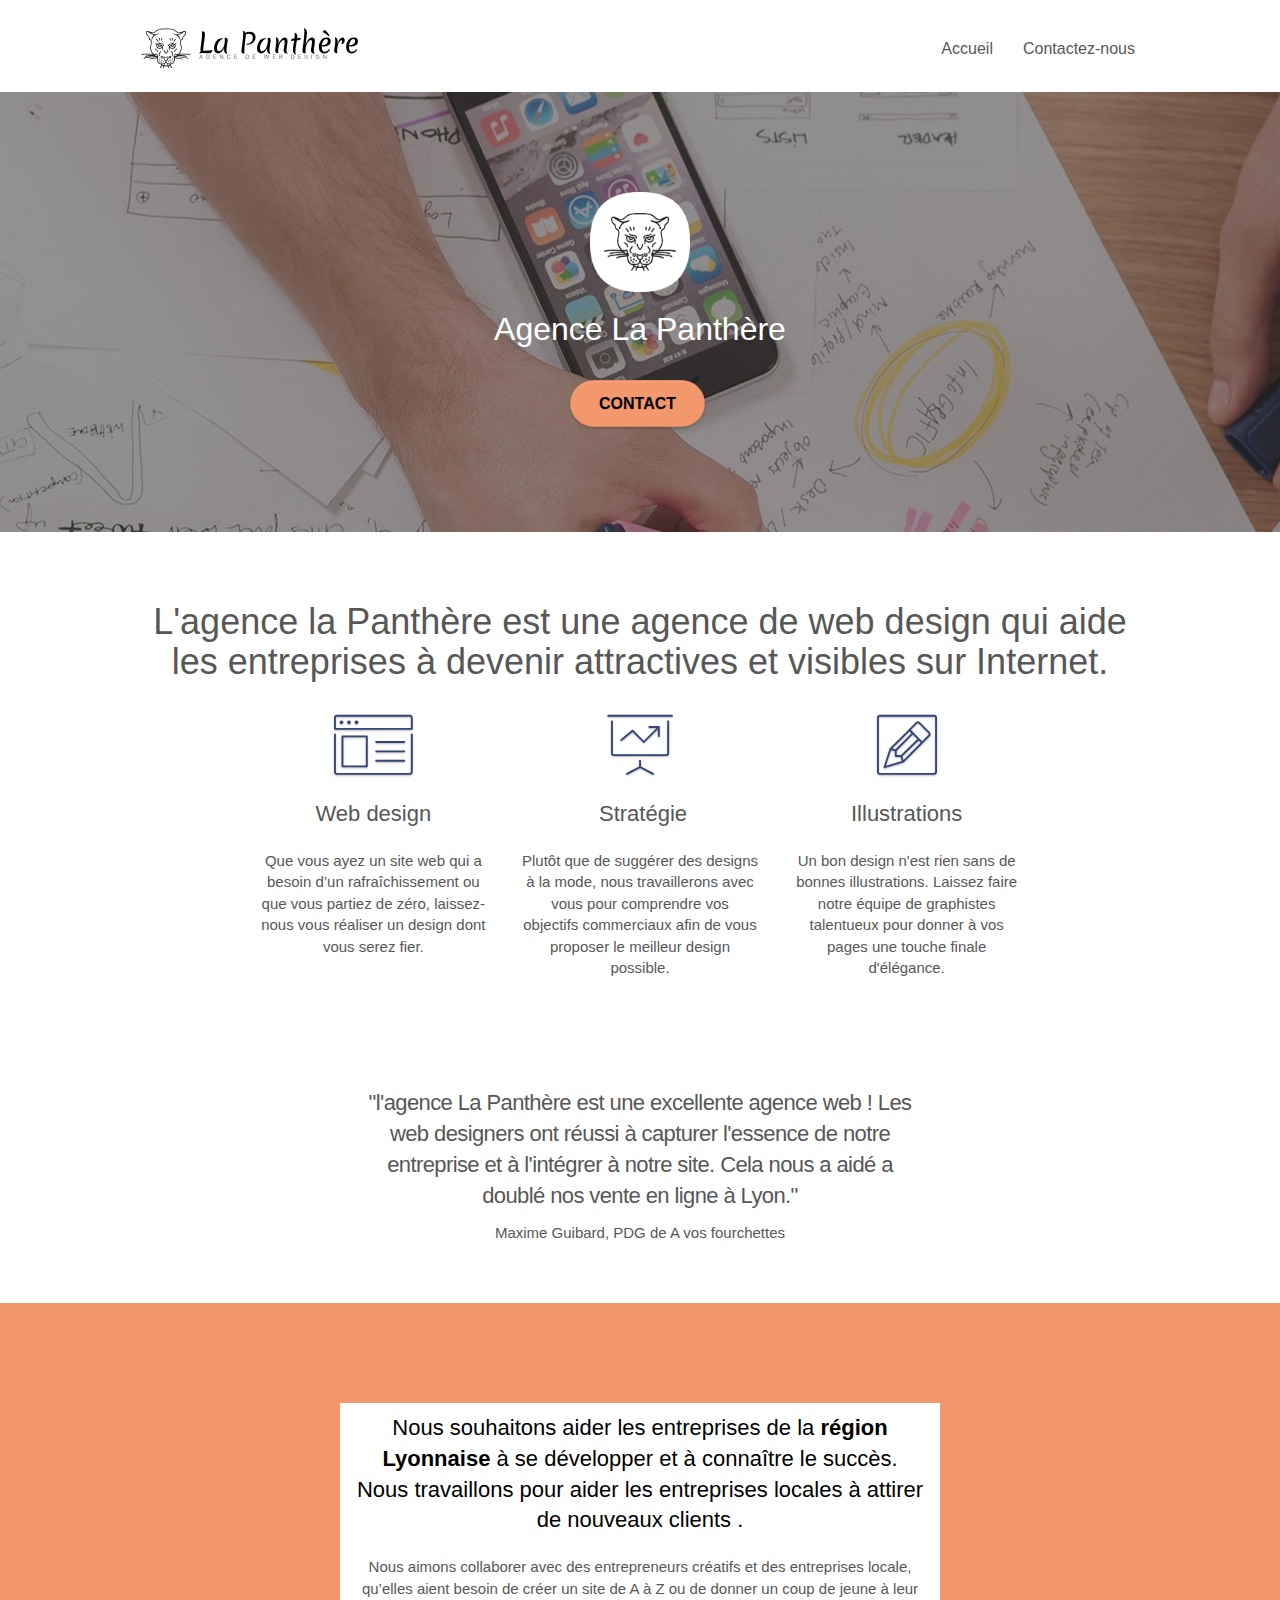
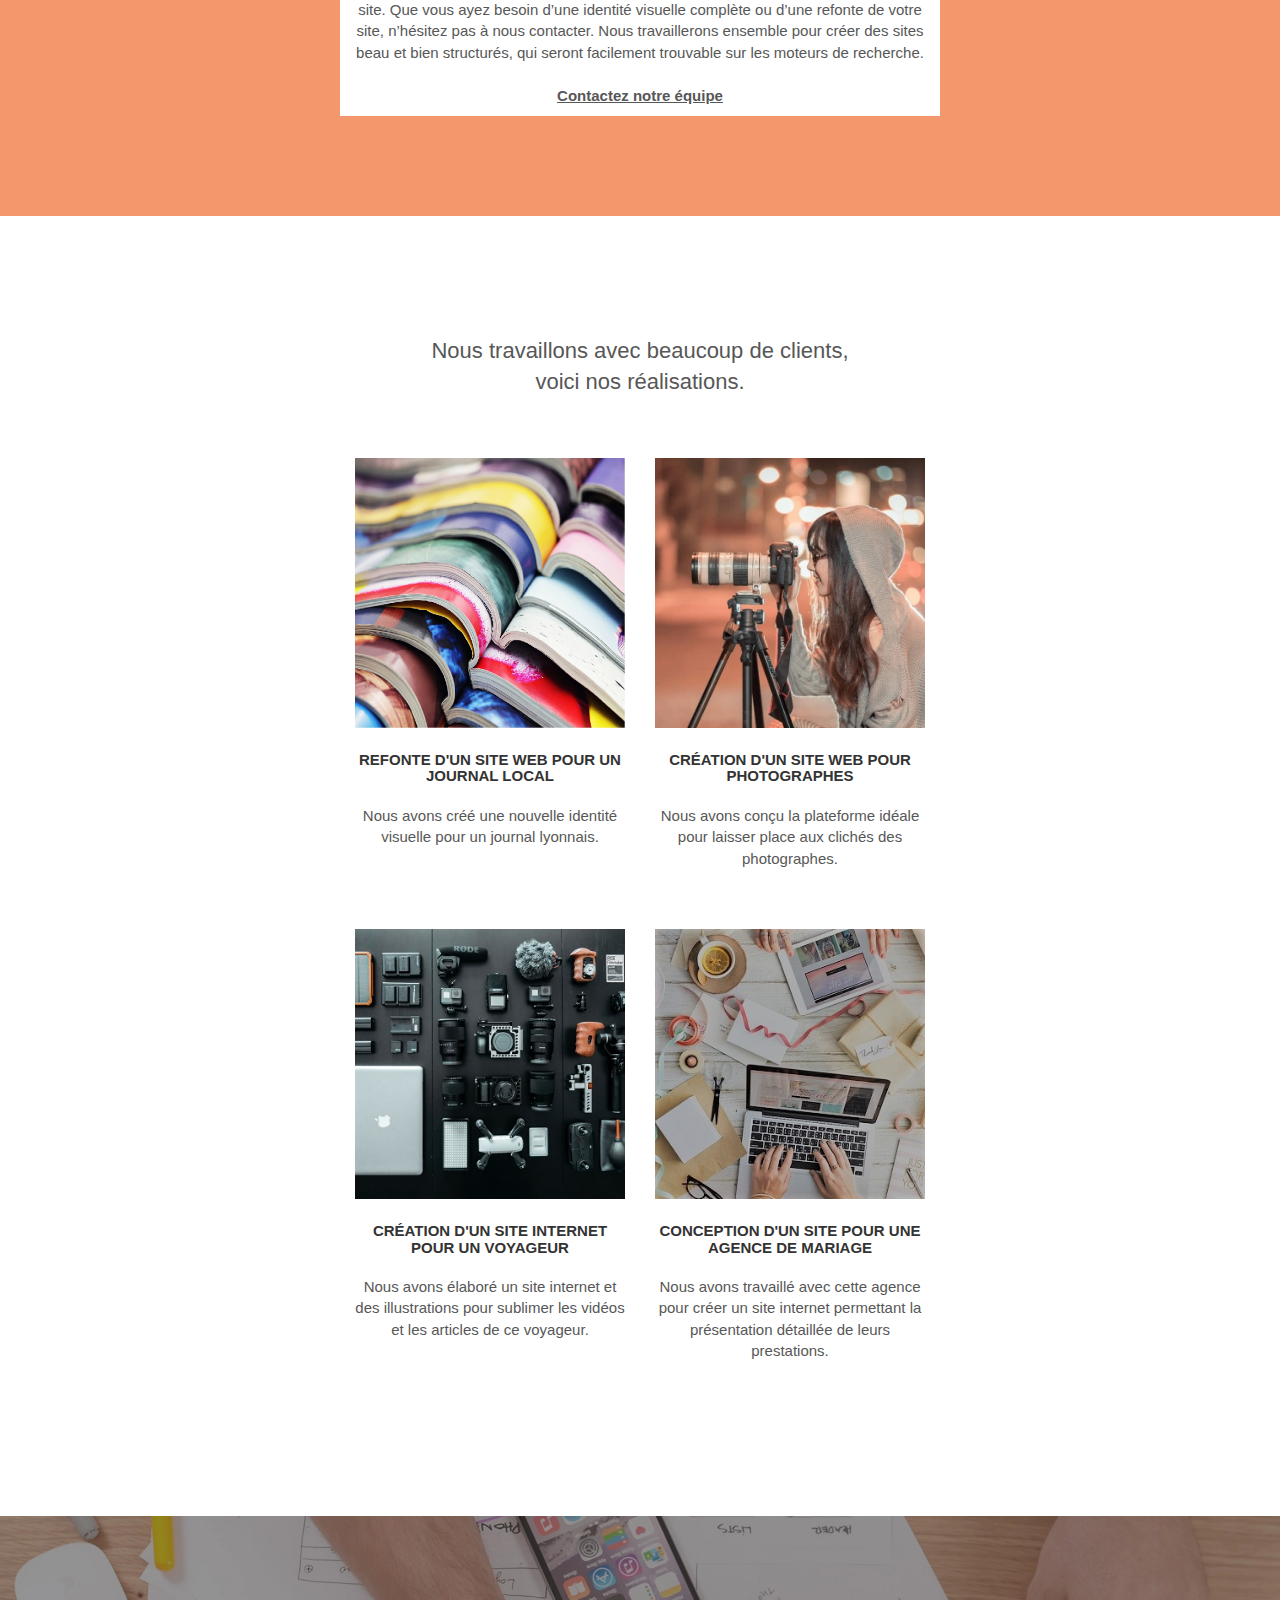
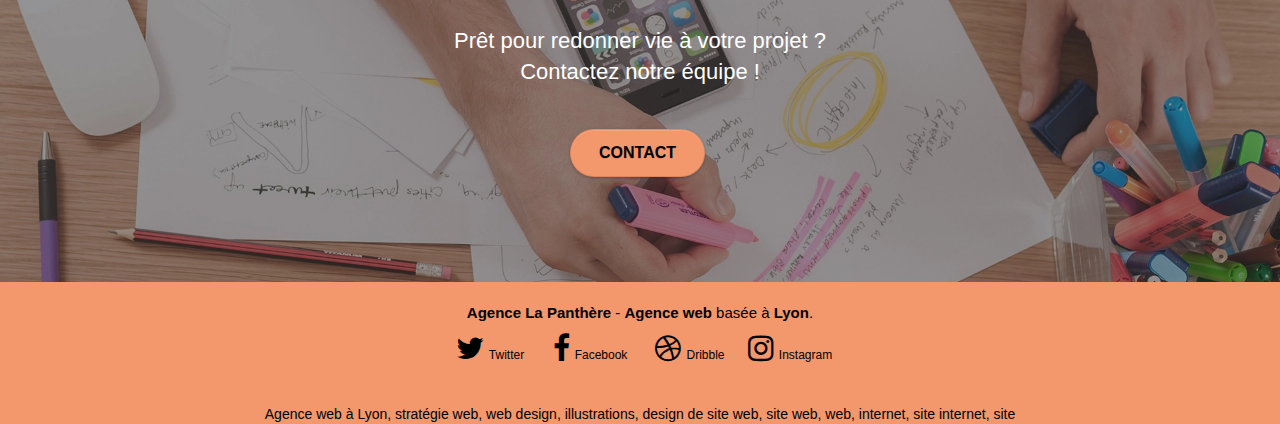
<file: index.html>
<!doctype html>
<html lang="fr">
<head>
    <meta charset="utf-8">
    <meta name="keywords" content="seo, google, site web, site internet, agence design paris, agence design, agence design,agence design,agence design,agence design,agence design,agence design,agence design,agence design">
    
    <meta name="viewport" content="width=device-width, initial-scale=1.0, viewport-fit=cover">
    <link rel="shortcut icon" type="image/png" href="favicon.jpg">
    
	<link rel="stylesheet" type="text/css" href="./css/bootstrap.css">
	<link rel="stylesheet" type="text/css" href="style.css">
	<link rel="stylesheet" type="text/css" href="./css/font-awesome.css">
	<link rel="stylesheet" type="text/css" href="./css/et-line.css">
	
    

    <title>La Panthère</title>
	<meta name="description" content="L'agence Webdesign La panthère est basée à Lyon, nous mettons un accent a fournir le site le plus adéquat en fonction des besoins nos clients tout en assurant un référencement et une expérience utilisateur optimale !">
    
<!-- Analytics -->
 
<!-- Analytics END -->
    
</head>
<body>
<!-- Principal conteneur -->
<div class="page-container">
    
<!-- bloc-0 -->
<div class="bloc bgc-white l-bloc " id="bloc-0">
	<div class="container bloc-sm">

		<nav class="navbar row">
			<div class="navbar-header">
				<a class="navbar-brand" href="index.html"><img src="img/agence-la-panthere-monochrome.svg" alt="paris web design logo agence web meilleure agence" height="40" /></a>
				<button id="nav-toggle" type="button" class="ui-navbar-toggle navbar-toggle" data-toggle="collapse" data-target=".navbar-1">
					<span class="sr-only">Toggle navigation</span><span class="icon-bar"></span><span class="icon-bar"></span><span class="icon-bar"></span>
				</button>
			</div>
			<div class="collapse navbar-collapse navbar-1 special-dropdown-nav">
				<ul class="site-navigation nav navbar-nav">
					<li>
						<a href="index.html">Accueil</a>
					</li>
					<li>
					</li>
					<li>
						<a href="contact.html">Contactez-nous</a>
					</li>
				</ul>
			</div>
		</nav>
	</div>
</div>
<!-- bloc-0 END -->

<!-- bloc-1-presentation -->
<div class="bloc bgc-dark-slate-blue bg-banniere d-bloc bg-t-edge bloc-bg-texture  b-parallax" id="bloc-1-hero">
	<div class="container bloc-lg">
		<div class="row tight-width-whitespace">
			<div class="col-sm-12">
				<img src="img/logo.png" class="center-block image-resize-mode" width="100" alt="Agence La Panthère, agence web paris, création logo paris" />
				<h1 class="text-center hero-bloc-text white ">
					Agence La Panthère
				</h1>
				<div class="text-center">
					<a href="contact.html" class="btn btn-lg btn-clean btn-rd cta-hero btn-atomic-tangerine" id="cta-hero" style="color:black!important;">Contact</a>
				</div>
			</div>
		</div>
	</div>
</div>
<!-- bloc-1-presentation END -->

<!-- bloc-2-services -->
<div class="bloc bgc-white l-bloc" id="bloc-2-services">
	<div class="container bloc-md">
		<div class="row">
			<div class="col-sm-12 text-center">
				<h1 style="color: #575757!important;">L'agence la Panthère est une agence de web design qui aide les entreprises à devenir attractives et visibles sur Internet. </h1>
			</div>
		</div>
		<div class="row voffset-lg med-width-whitespace">
			<div class="col-sm-4">
				<div class="text-center">
					<span class="et-icon-browser sm-shadow icon-dark-slate-blue icons icon-lg"></span>
				</div>
				<h2 class="mg-md text-center">
					Web design
				</h2>
				<p class="text-center " style="font-size:15px;">
					Que vous ayez un site web qui a besoin d&rsquo;un rafraîchissement ou que vous partiez de zéro, laissez-nous vous réaliser un design dont vous serez fier.
				</p>
			</div>
			<div class="col-sm-4">
				<div class="text-center">
					<span class="et-icon-presentation sm-shadow icon-dark-slate-blue icons icon-lg"></span>
				</div>
				<h2 class="mg-md text-center">
					&nbsp;Stratégie
				</h2>
				<p class="text-center " style="font-size:15px;">
					Plutôt que de suggérer des designs à la mode, nous travaillerons avec vous pour comprendre vos objectifs commerciaux afin de vous proposer le meilleur design possible.<br>
				</p>
			</div>
			<div class="col-sm-4">
				<div class="text-center">
					<span class="et-icon-edit sm-shadow icon-dark-slate-blue icons icon-lg"></span>
				</div>
				<h2 class="mg-md text-center">
					Illustrations
				</h2>
				<p class="text-center " style="font-size:15px;">
					Un bon design n'est rien sans de bonnes illustrations. Laissez faire notre équipe de graphistes talentueux pour donner à vos pages une touche finale d'élégance.
				</p>
			</div>
		</div>
		<div class="row voffset-lg voffset">
			<div class="col-xs-12 col-md-8 col-md-offset-2 text-center">
				<h2 style="letter-spacing: -0.6px;">"l'agence La Panthère est une excellente agence web ! Les<br/> web designers ont réussi à capturer l'essence de notre<br/> entreprise et à l'intégrer à notre site. Cela nous a aidé a<br/> doublé nos vente en ligne à Lyon."<br/></h2>
				<p style="font-size:15px;">Maxime Guibard, PDG de A vos fourchettes</p>

			</div>
		</div>
	</div>
</div>
<!-- bloc-2-services END -->

<!-- bloc-3-what-i-do -->
<div class="bloc tc-white bgc-atomic-tangerine bg-presentation d-bloc bloc-bg-texture  b-parallax" id="bloc-3-what-i-do">
	<div class="container bloc-lg">
		<div class="row tight-width-whitespace " style="background-color: white;">
			<div class="col-sm-12">
				<h2 class="mg-md text-center tc-white" style="color:black!important;">
					Nous souhaitons aider les entreprises de la <strong style="color:black!important;">région Lyonnaise</strong> à se développer et à connaître le succès. Nous travaillons pour aider les entreprises locales à attirer de nouveaux clients .<br>
				</h2>
				<p class="text-center black" style="font-size:15px;">
					Nous aimons collaborer avec des entrepreneurs créatifs et des entreprises locale, qu’elles aient besoin de créer un site de A à Z ou de donner un coup de jeune à leur site. Que vous ayez besoin d’une identité visuelle complète ou d’une refonte de votre site, n’hésitez pas à nous contacter. Nous travaillerons ensemble pour créer des sites beau et bien structurés, qui seront facilement trouvable sur les moteurs de recherche. <br><br><a class="ltc-black bold-link" href="contact.html">Contactez notre équipe</a><br>
				</p>
			</div>
		</div>
	</div>
</div>
<!-- bloc-3-what-i-do END -->

<!-- bloc-4-portfolio -->
<div class="bloc bgc-white bg-lines-h2-bg bg-repeat l-bloc" id="bloc-4-portfolio">
	<div class="container bloc-lg">
		<div class="row">
			<div class="col-sm-12 text-center">
				<h2>Nous travaillons avec beaucoup de clients,<br/> voici nos réalisations.</h2>
			</div>
		</div>
		<div class="row tight-width-whitespace portfolio-row">
			<div class="col-sm-6">
				<img src="img/1.webp" alt="magazines empilés" class="img-responsive portfolio-thumb" />
				<h3 class="mg-md text-center">
					Refonte d'un site web pour un journal local
				</h3>
				<p class="text-center">
					Nous avons créé une nouvelle identité visuelle pour un journal lyonnais.
				</p>
			</div>
			<div class="col-sm-6">
				<img src="img/2.webp" class="img-responsive portfolio-thumb" alt="personne entrain de prendre une photo de nuit dans une ville" />
				<h3 class="mg-md text-center">
					Création d'un site web pour photographes
				</h3>
				<p class="text-center">
					Nous avons conçu la plateforme idéale pour laisser place aux clichés des photographes.
				</p>
			</div>
		</div>
		<div class="row tight-width-whitespace portfolio-row">
			<div class="col-sm-6">
				<img src="img/3.webp" class="img-responsive portfolio-thumb" style="width:100%;" alt="Matériels de photographie posé sur une table"/>
				<h3 class="mg-md text-center">
					Création d'un site internet pour un voyageur
				</h3>
				<p class="text-center">
					Nous avons élaboré un site internet et des illustrations pour sublimer les vidéos et les articles de ce voyageur.
				</p>
			</div>
			<div class="col-sm-6">
				<img src="img/4.webp" class="img-responsive portfolio-thumb" style="width:100%;" alt="table avec ordinateur un café un tablette et des main vu du dessus" />
				<h3 class="mg-md text-center">
					Conception d'un site pour une agence de mariage
				</h3>
				<p class="text-center">
					Nous avons travaillé avec cette agence pour créer un site internet permettant la présentation détaillée de leurs prestations.
				</p>
			</div>
		</div>
	</div>
</div>
<!-- bloc-4-portfolio END -->

<!-- bloc-5-cta -->
<div class="bloc bgc-dark-slate-blue bg-banniere d-bloc bloc-bg-texture " id="bloc-5-cta">
	<div class="container bloc-lg">
		<div class="row">
			<h2 class="mg-md text-center white">
				Prêt pour redonner vie à votre projet ?<br>Contactez notre équipe !
			</h2>
			<div class="col-sm-12 text-center">
				<a href="contact.html" class="btn btn-atomic-tangerine btn-clean btn-rd btn-lg cta-hero" style="color:black!important;">Contact</a>
			</div>
		</div>
	</div>
</div>
<!-- bloc-5-cta END -->

<!-- Footer - bloc-8 -->
<div class="bloc bgc-atomic-tangerine d-bloc" id="bloc-8">
	<div class="container bloc-sm">
		<div class="row">
			<div class="col-sm-12">
				<p class="text-center" style="color:black!important;">
					<strong>Agence La Panthère</strong> - <strong>Agence web</strong> basée à <strong>Lyon</strong>.<br>
				</p>
				<div class="row row-no-gutters social" style="margin-bottom:20px!important;">
					<div class="col-sm-3">
						<div class="text-center">
							<a class="social" style="color:black!important;font-size:12px;" href="index.html"><span style="color:black!important;margin-right: 5px;" class="fa fa-twitter icon-md"></span>Twitter</a>
						</div>
					</div>
					<div class="col-sm-3">
						<div class="text-center">
							<a class="social" style="color:black!important;font-size:12px;" href="index.html"><span style="color:black!important;margin-right: 5px;" class="fa fa-facebook icon-md"></span>Facebook</a>
						</div>
					</div>
					<div class="col-sm-3">
						<div class="text-center">
							<a class="social" style="color:black!important;font-size:12px;" href="index.html"><span style="color:black!important;margin-right: 5px;" class="fa fa-dribbble icon-md"></span>Dribble</a>
						</div>
					</div>
					<div class="col-sm-3">
						<div class="text-center">
							<a class="social" style="color:black!important;font-size:12px;" href="index.html"><span style="color:black!important;margin-right: 5px;" class="fa fa-instagram icon-md"></span>Instagram</a>
						</div>
					</div>
				
				</div>
				
			</div>
		</div>
	</div>	<div class="keywords row" style="text-align:center;color:black!important;" >Agence web à Lyon, stratégie web, web design, illustrations, design de site web, site web, web, internet, site internet, site</div>
</div>
<!-- Footer - bloc-8 END -->

</div>
<!-- Principal conteneur END -->
    

</body>
</html>
</file>
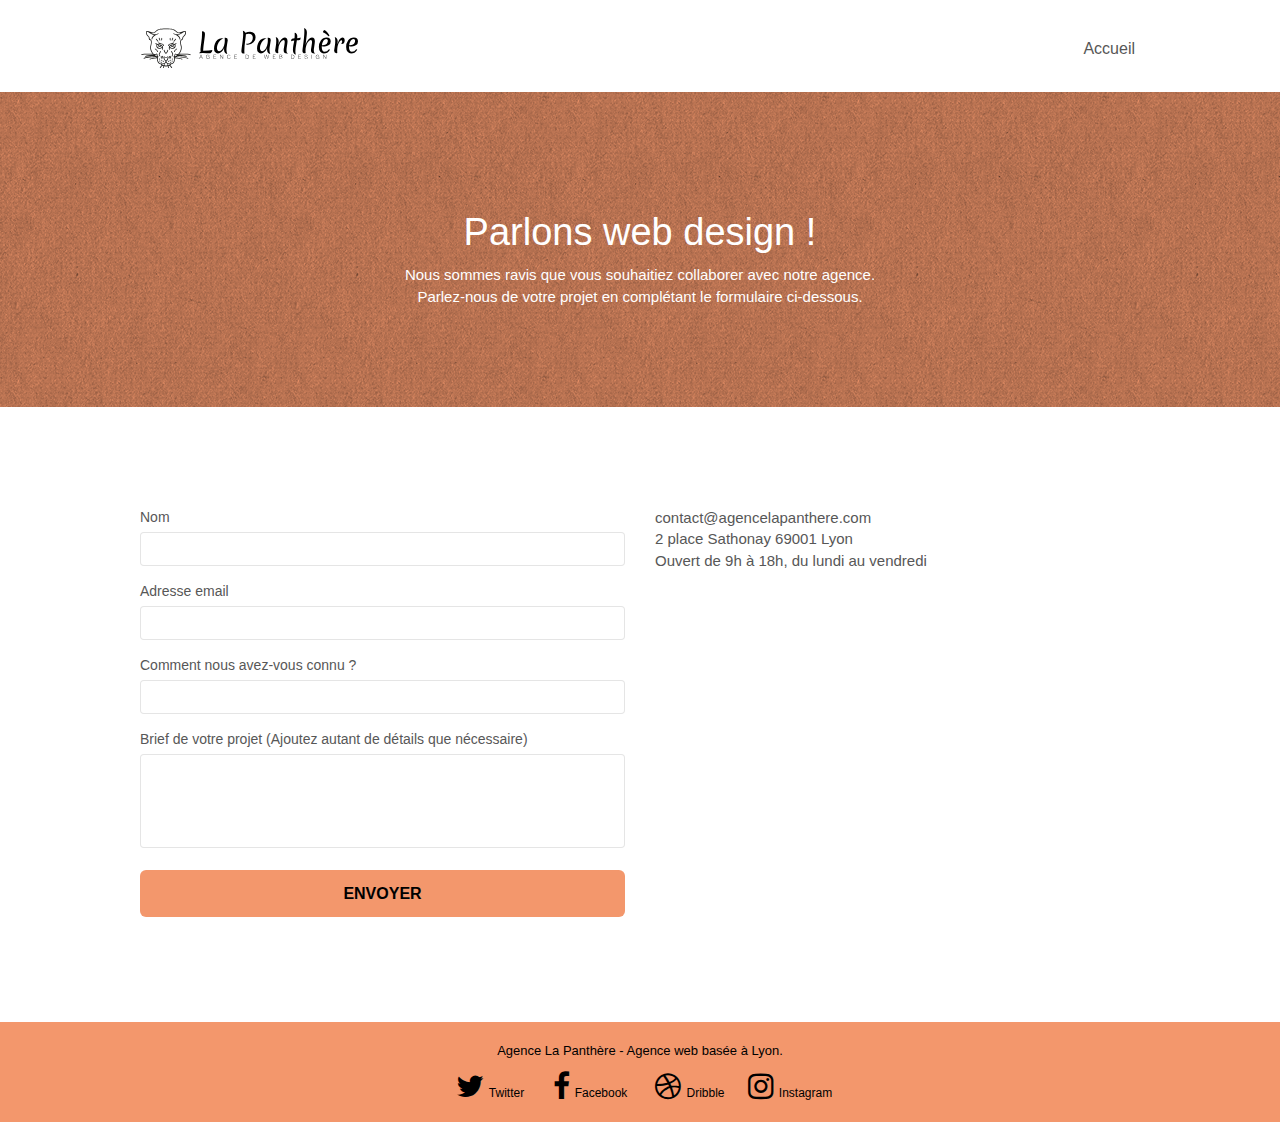
<file: contact.html>
<!doctype html>
<html lang="fr">
<head>
    <meta charset="utf-8">
	<meta name="keywords" content="contact entreprise Webdesign">
    <meta name="description" content="Contacter-nous afin d'avoir plus d'informations sur l'entreprise webdesign La panthère basé a Lyon !">
    <meta name="viewport" content="width=device-width, initial-scale=1.0, viewport-fit=cover">
    <link rel="shortcut icon" type="image/png" href="favicon.jpg">
    
	<link rel="stylesheet" type="text/css" href="./css/bootstrap.css">
	<link rel="stylesheet" type="text/css" href="style.css">
	<link rel="stylesheet" type="text/css" href="./css/font-awesome.css">
	<link rel="stylesheet" type="text/css" href="./css/et-line.css">
	
    
	<script src="./js/bootstrap.js"></script>
	<script src="./js/blocs.js"></script>
	<script src="./js/jqBootstrapValidation.js"></script>
	<script src="./js/formHandler.js"></script>
    <title>Contact</title>

    
<!-- Analytics -->
 
<!-- Analytics END -->
    
</head>
<body>
<!-- Principal conteneur -->
<div class="page-container">
    
<!-- bloc-0 -->
<div class="bloc bgc-white l-bloc " id="bloc-0">
	<div class="container bloc-sm">
		<nav class="navbar row">
			<div class="navbar-header">
				<a class="navbar-brand" href="index.html"><img src="img/agence-la-panthere-monochrome.svg" alt="atlanta web design logo" height="40" /></a>
				<button id="nav-toggle" type="button" class="ui-navbar-toggle navbar-toggle" data-toggle="collapse" data-target=".navbar-1">
					<span class="sr-only">Toggle navigation</span><span class="icon-bar"></span><span class="icon-bar"></span><span class="icon-bar"></span>
				</button>
			</div>
			<div class="collapse navbar-collapse navbar-1 special-dropdown-nav">
				<ul class="site-navigation nav navbar-nav">
					<li>
						<a href="index.html">Accueil</a>
					</li>
					<li>
					</li>
					
				</ul>
			</div>
		</nav>
	</div>
</div>
<!-- bloc-0 END -->

<!-- bloc-6 -->
<div class="bloc bg-dots-bg bg-repeat bgc-atomic-tangerine d-bloc bloc-bg-texture texture-paper" id="bloc-6">
	<div class="container bloc-lg">
		<div class="row">
			<div class="col-sm-12">
				<h1 class="text-center hero-bloc-text white">
					Parlons web design !
				</h1>
				<p class="text-center mg-lg tight-width-whitespace white" style="font-size:15px;">
					Nous sommes ravis que vous souhaitiez collaborer avec notre agence.<br>
					Parlez-nous de votre projet en complétant le formulaire ci-dessous.
				</p>
			</div>
		</div>
	</div>
</div>
<!-- bloc-6 END -->

<!-- bloc-7 -->
<div class="bloc bgc-white l-bloc" id="bloc-7">
	<div class="container bloc-lg">
		<div class="row">
			<div class="col-sm-6">
				<form id="form_1" novalidate>
					<div class="form-group">
						<label for="name">
							Nom
						</label>
						<input name="name" id="name" class="form-control" required />
					</div>
					<div class="form-group">
						<label for="email">
							Adresse email
						</label>
						<input name="email" id="email" class="form-control" type="email" required />
					</div>
					<div class="form-group">
						<label for="input_504">
							Comment nous avez-vous connu ?
						</label>
						<input class="form-control" name="input_504" type="text" required id="input_504" />
					</div>
					<div class="form-group">
						<label for="message">
							Brief de votre projet (Ajoutez autant de détails que nécessaire)<br>
						</label><textarea name="message" id="message" style="resize:none;" class="form-control" rows="4" cols="50" required></textarea>
					</div> 
					<button class="bloc-button btn btn-lg btn-block cta-hero btn-atomic-tangerine" style="color:black!important;" type="submit">
						Envoyer
					</button>
				</form>
			</div>
			<div class="col-sm-6">
				<p style="font-size:15px;">
					contact@agencelapanthere.com<br>2 place Sathonay 69001 Lyon<br>Ouvert de 9h à 18h, du lundi au vendredi<br>
				</p>
			</div>
		</div>
	</div>
</div>
<!-- bloc-7 END -->

<!-- ScrollToTop Button -->
<a class="bloc-button btn btn-d scrollToTop" onclick="scrollToTarget('1')"><span class="fa fa-chevron-up"></span></a>
<!-- ScrollToTop Button END-->


<!-- Footer - bloc-8 -->
<div class="bloc bgc-atomic-tangerine d-bloc" id="bloc-8">
	<div class="container bloc-sm">
		<div class="row">
			<div class="col-sm-12">
				<p style="font-size:13px;color:black!important;" class="text-center ">
					Agence La Panthère - Agence web basée à Lyon.<br>
				</p>
				<div class="row row-no-gutters social">
					<div class="col-sm-3">
						<div class="text-center">
							<a class="social" style="color:black!important;font-size:12px;" href="index.html"><span style="color:black!important;margin-right: 5px;" class="fa fa-twitter icon-md"></span>Twitter</a>
						</div>
					</div>
					<div class="col-sm-3">
						<div class="text-center">
							<a class="social" style="color:black!important;font-size:12px;" href="index.html"><span style="color:black!important;margin-right: 5px;" class="fa fa-facebook icon-md"></span>Facebook</a>
						</div>
					</div>
					<div class="col-sm-3">
						<div class="text-center">
							<a class="social" style="color:black!important;font-size:12px;" href="index.html"><span style="color:black!important;margin-right: 5px;" class="fa fa-dribbble icon-md"></span>Dribble</a>
						</div>
					</div>
					<div class="col-sm-3">
						<div class="text-center">
							<a class="social" style="color:black!important;font-size:12px;" href="index.html"><span style="color:black!important;margin-right: 5px;" class="fa fa-instagram icon-md"></span>Instagram</a>
						</div>
					</div>
				</div>
			</div>
		</div>
	</div>
</div>
<!-- Footer - bloc-8 END -->

</div>
<!-- Principal conteneur END -->
    

</body>
</html>
</file>
<file: style.css>
body {
    margin: 0;
    padding: 0;
    background: #FFF;
    overflow-x: hidden;
    -webkit-font-smoothing: antialiased;
    -moz-osx-font-smoothing: grayscale;
}

a,
button {
    transition: all .3s ease-in-out;
    outline: none!important;
}

a:hover {
    text-decoration: none;
    cursor: pointer;
}

#page-loading-blocs-notifaction {
    position: fixed;
    top: 0;
    bottom: 0;
    width: 100%;
    z-index: 100000;
    background: #FFFFFF url("img/pageload-spinner.gif") no-repeat center center;
}

.bloc {
    width: 100%;
    clear: both;
    background: 50% 50% no-repeat;
    padding: 0 50px;
    -webkit-background-size: cover;
    -moz-background-size: cover;
    -o-background-size: cover;
    background-size: cover;
    position: relative;
}

.bloc .container {
    padding-left: 0;
    padding-right: 0;
}

.bloc-lg {
    padding: 100px 50px;
}

.bloc-md {
    padding: 50px;
}

.bloc-sm {
    padding: 20px 50px;
}

.bg-center,
.bg-l-edge,
.bg-r-edge,
.bg-t-edge,
.bg-b-edge,
.bg-tl-edge,
.bg-bl-edge,
.bg-tr-edge,
.bg-br-edge,
.bg-repeat {
    -webkit-background-size: auto!important;
    -moz-background-size: auto!important;
    -o-background-size: auto!important;
    background-size: auto!important;
}

.bg-repeat {
    background: repeat;
}

.bg-t-edge {
    background: top no-repeat;
}

.bloc-bg-texture::before {
    content: "";
    background-size: 2px 2px;
    position: absolute;
    top: 0;
    bottom: 0;
    left: 0;
    right: 0;
}

.texture-paper::before {
    background: url("img/texture-paper.png");
    background-size: 280px 280px;
}

.b-parallax {
    background-attachment: fixed;
}

.d-bloc {
    color: rgba(255, 255, 255, .7);
}

.d-bloc button:hover {
    color: rgba(255, 255, 255, .9);
}

.d-bloc .icon-round,
.d-bloc .icon-square,
.d-bloc .icon-rounded,
.d-bloc .icon-semi-rounded-a,
.d-bloc .icon-semi-rounded-b {
    border-color: rgba(255, 255, 255, .9);
}

.d-bloc .divider-h span {
    border-color: rgba(255, 255, 255, .2);
}

.d-bloc .a-btn,
.d-bloc .navbar a,
.d-bloc .navbar-brand,
.d-bloc a .icon-sm,
.d-bloc a .icon-md,
.d-bloc a .icon-lg,
.d-bloc a .icon-xl,
.d-bloc h1 a,
.d-bloc h2 a,
.d-bloc h3 a,
.d-bloc h4 a,
.d-bloc h5 a,
.d-bloc h6 a,
.d-bloc p a {
    color: rgba(255, 255, 255, .6);
}

.d-bloc .a-btn:hover,
.d-bloc .navbar a:hover,
.d-bloc .navbar-brand:hover,
.d-bloc a:hover .icon-sm,
.d-bloc a:hover .icon-md,
.d-bloc a:hover .icon-lg,
.d-bloc a:hover .icon-xl,
.d-bloc h1 a:hover,
.d-bloc h2 a:hover,
.d-bloc h3 a:hover,
.d-bloc h4 a:hover,
.d-bloc h5 a:hover,
.d-bloc h6 a:hover,
.d-bloc p a:hover {
    color: rgba(255, 255, 255, 1);
}

.d-bloc .navbar-toggle .icon-bar {
    background: rgba(255, 255, 255, 1);
}

.d-bloc .btn-wire,
.d-bloc .btn-wire:hover {
    color: rgba(255, 255, 255, 1);
    border-color: rgba(255, 255, 255, 1);
}

.d-bloc .panel {
    color: rgba(0, 0, 0, .5);
}

.d-bloc .panel button:hover {
    color: rgba(0, 0, 0, .7);
}

.d-bloc .panel icon {
    border-color: rgba(0, 0, 0, .7);
}

.d-bloc .panel .divider-h span {
    border-color: rgba(0, 0, 0, .1);
}

.d-bloc .panel .a-btn {
    color: rgba(0, 0, 0, .6);
}

.d-bloc .panel .a-btn:hover {
    color: rgba(0, 0, 0, 1);
}

.d-bloc .panel .btn-wire,
.d-bloc .panel .btn-wire:hover {
    color: rgba(0, 0, 0, .7);
    border-color: rgba(0, 0, 0, .3);
}

.d-bloc .panel,
.l-bloc {
    color: rgba(0, 0, 0, .5);
}

.d-bloc .panel button:hover,
.l-bloc button:hover {
    color: rgba(0, 0, 0, .7);
}

.l-bloc .icon-round,
.l-bloc .icon-square,
.l-bloc .icon-rounded,
.l-bloc .icon-semi-rounded-a,
.l-bloc .icon-semi-rounded-b {
    border-color: rgba(0, 0, 0, .7);
}

.d-bloc .panel .divider-h span,
.l-bloc .divider-h span {
    border-color: rgba(0, 0, 0, .1);
}

.d-bloc .panel .a-btn,
.l-bloc .a-btn,
.l-bloc .navbar a,
.l-bloc .navbar-brand,
.l-bloc a .icon-sm,
.l-bloc a .icon-md,
.l-bloc a .icon-lg,
.l-bloc a .icon-xl,
.l-bloc h1 a,
.l-bloc h2 a,
.l-bloc h3 a,
.l-bloc h4 a,
.l-bloc h5 a,
.l-bloc h6 a,
.l-bloc p a {
    color: rgba(0, 0, 0, .6);
}

.d-bloc .panel .a-btn:hover,
.l-bloc .a-btn:hover,
.l-bloc .navbar a:hover,
.l-bloc .navbar-brand:hover,
.l-bloc a:hover .icon-sm,
.l-bloc a:hover .icon-md,
.l-bloc a:hover .icon-lg,
.l-bloc a:hover .icon-xl,
.l-bloc h1 a:hover,
.l-bloc h2 a:hover,
.l-bloc h3 a:hover,
.l-bloc h4 a:hover,
.l-bloc h5 a:hover,
.l-bloc h6 a:hover,
.l-bloc p a:hover {
    color: rgba(0, 0, 0, 1);
}

.l-bloc .navbar-toggle .icon-bar {
    color: rgba(0, 0, 0, .6);
}

.d-bloc .panel .btn-wire,
.d-bloc .panel .btn-wire:hover,
.l-bloc .btn-wire,
.l-bloc .btn-wire:hover {
    color: rgba(0, 0, 0, .7);
    border-color: rgba(0, 0, 0, .3);
}

.voffset {
    margin-top: 30px;
}

.voffset-lg {
    margin-top: 80px;
}

.row-no-gutters {
    margin-right: 0;
    margin-left: 0;
}

.row.row-no-gutters > [class^="col-"],
.row.row-no-gutters > [class*=" col-"] {
    padding-right: 0;
    padding-left: 0;
}

#bloc-1-hero h1 {
    font-size: 32px;
}

.navbar {
    margin-bottom: 0;
    z-index: 1;
}

.navbar-brand {
    height: auto;
    padding: 3px 15px;
    font-size: 25px;
    font-weight: normal;
    font-weight: 600;
    line-height: 44px;
}

.navbar-brand img {
    max-height: 200px;
    margin: 0 5px 0 0;
    display: inline;
}

.navbar-brand img[src$=svg] {
    min-width: 100px;
}

.nav-center .navbar-brand img {
    margin: 0;
}

.navbar .nav {
    padding-top: 2px;
    margin-right: -16px;
    float: right;
    z-index: 1;
}

.nav > li {
    float: left;
    margin-top: 4px;
    font-size: 16px;
}

.navbar-nav .open .dropdown-menu > li > a {
    text-align: inherit;
}

.nav > li a:hover,
.nav > li a:focus {
    background: transparent;
}

.navbar-toggle {
    margin: 10px 10px 0 0;
    border: 0px;
}

.navbar-toggle:hover {
    background: transparent!important;
}

.navbar-toggle .icon-bar {
    background-color: rgba(0, 0, 0, .5);
    width: 26px;
}

.nav-invert .navbar .nav {
    float: left;
}

.nav-invert .navbar-header,
.nav-invert .navbar-brand {
    float: right;
    position: relative;
    z-index: 2;
}

@media (min-width: 768px) {
    .site-navigation {
        position: absolute;
        top: 50%;
        right: 20px;
        transform: translate(0, -50%);
        -webkit-transform: translateY(-50%);
    }
    .nav > li .dropdown-menu a,
    .nav > li .dropdown-menu a:hover {
        color: #484848;
    }
    .nav-invert .site-navigation {
        left: 0;
        right: 0;
    }
    .nav-center {
        text-align: center;
    }
    .nav-center .navbar-header {
        width: 100%;
    }
    .nav-center .navbar-header,
    .nav-center .navbar-brand,
    .nav-center .nav > li {
        float: none;
        display: inline-block;
    }
    .nav-center .site-navigation {
        position: relative;
        width: 100%;
        right: 0;
        margin-right: 0px;
        margin-top: 20px;
    }
    .nav-center.mini-nav .navbar-toggle {
        float: none;
        margin: 10px auto 0;
    }
}

.nav > li > .dropdown a {
    background: none!important;
    display: block;
    padding: 14px 15px;
}

nav .caret {
    margin: 0 5px;
}

.dropdown-menu .dropdown-menu {
    top: -8px;
    left: 100%;
}

.dropdown-menu .dropmenu-flow-right {
    top: 100%;
    left: 0;
    margin-left: -1px;
    border-top-left-radius: 0;
    border-top-right-radius: 0;
}

.dropdown-menu .dropdown span {
    border: 4px solid black;
    border-top-color: transparent;
    border-right-color: transparent;
    border-bottom-color: transparent;
    margin: 6px -5px 0 0!important;
    float: right;
}

.mg-md {
    margin-top: 10px;
    margin-bottom: 20px;
}

.mg-lg {
    margin-top: 10px;
    margin-bottom: 40px;
}

.btn {
    margin: 0 5px 5px 0;
}

.btn.pull-right {
    margin: 0 0 5px 5px;
}

.btn-d,
.btn-d:hover,
.btn-d:focus {
    color: #FFF;
    background: rgba(0, 0, 0, .3);
}

button {
    outline: none!important;
}

.btn-rd {
    border-radius: 40px;
}

.btn-clean {
    border: 1px solid rgba(0, 0, 0, .08);
    border-bottom-color: rgba(0, 0, 0, .1);
    text-shadow: 0 1px 0 rgba(0, 0, 1, .1);
    box-shadow: 0 1px 3px rgba(0, 0, 1, .25), inset 0 1px 0 0 rgba(255, 255, 255, .15);
}

.icon-md {
    font-size: 30px!important;
}

.icon-lg {
    font-size: 60px!important;
}

.sm-shadow {
    text-shadow: 0 1px 2px rgba(0, 0, 0, .3);
}

.panel-sq,
.panel-sq .panel-heading,
.panel-sq .panel-footer {
    border-radius: 0;
}

.panel-rd {
    border-radius: 30px;
}

.panel-rd .panel-heading {
    border-radius: 29px 29px 0 0;
}

.panel-rd .panel-footer {
    border-radius: 0 0 29px 29px;
}

.form-control {
    border-color: rgba(0, 0, 0, .1);
    box-shadow: none;
}

.scrollToTop {
    width: 40px;
    height: 40px;
    position: fixed;
    bottom: 20px;
    right: 20px;
    opacity: 0;
    z-index: 500;
    transition: all .3s ease-in-out;
}

.scrollToTop span {
    margin-top: 6px;
}

.showScrollTop {
    font-size: 14px;
    opacity: 1;
}

a[data-lightbox] {
    position: relative;
    display: block;
    text-align: center;
}

a[data-lightbox]:hover::before {
    content: "+";
    font-family: "HelveticaNeue-Light", "Helvetica Neue Light", "Helvetica Neue", Helvetica, Arial;
    font-size: 32px;
    width: 50px;
    height: 50px;
    margin-left: -25px;
    border-radius: 50%;
    background: rgba(0, 0, 0, .6);
    color: #FFF;
    font-weight: 100;
    z-index: 1;
    position: absolute;
    top: 50%;
    transform: translateY(-50%);
    -webkit-transform: translateY(-50%);
}

a[data-lightbox]:hover img {
    opacity: 0.6;
    -webkit-animation-fill-mode: none;
    animation-fill-mode: none;
}

#lightbox-modal {
    display: flex;
    align-items: center;
}

#lightbox-modal .modal-dialog {
    width: 90%;
    max-width: 900px;
    margin: 0 auto 0;
}

#lightbox-modal .modal-dialog img {
    max-height: 90vh;
    margin: 0 auto;
}

.lightbox-caption {
    padding: 20px;
    color: #FFF;
    background: rgba(0, 0, 0, .5);
    position: absolute;
    left: 15px;
    right: 15px;
    bottom: 5px;
}

.close-lightbox {
    color: #FFF;
    font-size: 30px;
    position: absolute;
    top: 20px;
    right: 20px;
    z-index: 20;
    background: rgba(0, 0, 0, .5);
    border: none;
    line-height: 30px;
    padding: 0 9px 5px;
    opacity: 0.3;
}

.close-lightbox:hover,
.next-lightbox:hover,
.prev-lightbox:hover {
    opacity: 1.0;
    color: #FFF;
}

.next-lightbox,
.prev-lightbox {
    font-size: 20px;
    color: rgba(255, 255, 255, .9);
    background: rgba(0, 0, 0, .5);
    transition: all .2s ease-in-out;
    position: absolute;
    top: 45%;
    z-index: 1;
    opacity: 0.4;
}

.next-lightbox {
    padding: 6px 8px 1px 13px;
    right: 25px;
}

.prev-lightbox {
    padding: 6px 13px 1px 10px;
    left: 25px;
}

.snapshot-lb .modal-body {
    padding-bottom: 45px;
}

.snapshot-lb .lightbox-caption {
    padding: 0;
    color: rgba(0, 0, 0, .5);
    background: none;
}

h1,
h2,
h3,
h4,
h5,
h6,
p,
label,
.btn,
a {
    font-family: "helvetica";
    font-weight: 400;
    color: #575757!important;
}

.container {
    max-width: 1000px;
}

.hero-bloc-text {
    font-size: 38px;
}

.hero-bloc-text-sub {
    font-size: 36px;
}

.statement-bloc-text {
    line-height: 26px;
    font-style: italic;
    font-size: 20px;
    text-align: center;
    font-weight: lighter;
    max-width: 520px;
    margin: auto auto auto auto;
}

p {
    font-size: 15px;
}

.tight-width-whitespace {
    max-width: 600px;
    margin: auto auto auto auto;
}

.h1 {
    font-size: 20px;
    font-family: "Open Sans";
}

.cta-hero {
    margin-top: 22px;
    color: #FFFFFF!important;
    text-transform: uppercase;
    padding: 12px 28px 12px 28px;
    font-size: 16px;
    font-weight: 700;
}

.social {
    max-width: 400px;
    margin: auto auto auto auto;
}

h2 {
    font-size: 22px;
    line-height: 1.4em;
}

h3 {
    font-size: 15px;
    text-transform: uppercase;
    font-weight: 700;
    color: #333333!important;
}

.med-width-whitespace {
    max-width: 800px;
    margin: auto auto auto auto;
    box-shadow: 0px 0px 0px #000000;
}

h1 {
    color: #333333!important;
}

h4 {
    color: #333333!important;
}

.icons {
    margin-bottom: 14px;
    margin-top: 24px;
}

.white {
    color: #FFFFFF!important;
}

.portfolio-thumb {
    margin-bottom: 24px;
}

.portfolio-row {
    margin-bottom: 44px;
    margin-top: 50px;
}

.avatar {
    box-shadow: 0px 4px 9px rgba(0, 0, 0, 0.3);
}

.black-background {
    background-color: rgba(165, 147, 99, 0.7);
    padding: 40px 40px 40px 40px;
}

.bold-link {
    font-weight: 900;
    text-decoration: underline!important;
}

.bgc-white {
    background-color: #FFFFFF;
}

.bgc-dark-slate-blue {
    background-color: #364577;
}

.bgc-atomic-tangerine {
    background-color: #F3976C;
}

.tc-white {
    color: #F3976C!important;
}

.btn-atomic-tangerine {
    background: #F3976C;
    color: #FFFFFF!important;
}

.btn-atomic-tangerine:hover {
    background: #c27956!important;
    color: #FFFFFF!important;
}

.ltc-white {
    color: #FFFFFF!important;
}

.ltc-white:hover {
    color: #cccccc!important;
}

.ltc-atomic-tangerine {
    color: #F3976C!important;
}

.ltc-atomic-tangerine:hover {
    color: #c27956!important;
}

.icon-dark-slate-blue {
    color: #364577!important;
    border-color: #364577!important;
}

.bg-dots-bg {
    background-image: url("img/dots-bg.png");
}



.bg-banniere {
    background-image: url("img/agence-la-panthere.webp");
}

.bg-presentation {
    background-image: url("img/image-de-presentation.webp");
}

@media (max-width: 1024px) {
    .bloc {
        padding-left: 20px;
        padding-right: 20px;
    }
    .bloc.full-width-bloc,
    .bloc-tile-2.full-width-bloc .container,
    .bloc-tile-3.full-width-bloc .container,
    .bloc-tile-4.full-width-bloc .container {
        padding-left: 0;
        padding-right: 0;
    }
}

@media (max-width: 992px) and (min-width: 768px) {
    .navbar .nav {
        max-width: 80%
    }
    .nav-center.navbar .nav {
        max-width: 100%
    }
}

@media only screen and (min-width: 768px) and (max-width: 1024px) and (orientation: landscape) {
    .b-parallax {
        background-attachment: scroll;
    }
}

@media only screen and (min-width: 1024px) and (max-width: 1366px) and (-webkit-min-device-pixel-ratio: 1.5) {
    .b-parallax {
        background-attachment: scroll;
    }
}

@media (max-width: 991px) {
    .container {
        width: 100%;
    }
    .b-parallax {
        background-attachment: scroll;
    }
    .page-container,
    #hero-bloc {
        overflow-x: hidden;
        position: relative;
    }
    .bloc {
        padding-left: 0;
        padding-right: 0;
    }
    .bloc-group,
    .bloc-group .bloc {
        display: block;
        width: 100%;
    }
    .bloc-fill-screen .fill-bloc-top-edge,
    .bloc-fill-screen .fill-bloc-bottom-edge {
        padding: 0 20px;
        padding-left: 0;
        padding-right: 0;
    }
}

@media (max-width: 767px) {
    .page-container {
        overflow-x: hidden;
        position: relative;
    }
    h1,
    h2,
    h3,
    h4,
    h5,
    h6,
    p,
    #disqus_thread {
        padding-left: 10px!important;
        padding-right: 10px!important;
    }
    .b-parallax {
        background-attachment: scroll;
    }
    .navbar .nav {
        padding-top: 0;
        border-top: 1px solid rgba(0, 0, 0, .2);
        float: none!important;
    }
    .navbar.row {
        margin-left: 0;
        margin-right: 0;
    }
    .site-navigation {
        position: inherit;
        transform: none;
        -webkit-transform: none;
        -ms-transform: none;
    }
    .nav > li {
        margin-top: 0;
        border-bottom: 1px solid rgba(0, 0, 0, .1);
        background: rgba(0, 0, 0, .05);
        text-align: left;
        padding-left: 15px;
        width: 100%;
    }
    .nav > li:hover {
        background: rgba(0, 0, 0, .08);
    }
    .dropdown .dropdown a .caret {
        float: none;
        margin: 5px 0 0 10px!important;
        border: 4px solid black;
        border-bottom-color: transparent;
        border-right-color: transparent;
        border-left-color: transparent;
    }
    #hero-bloc .navbar .nav {
        background: rgba(0, 0, 0, .8);
    }
    #hero-bloc .navbar .nav a {
        color: rgba(255, 255, 255, .6);
    }
    .hero {
        padding: 50px 0;
    }
    .hero-nav {
        left: -1px;
        right: -1px;
    }
    .navbar-collapse {
        padding: 0;
        overflow-x: hidden;
        -webkit-box-shadow: none;
        box-shadow: none;
    }
    .navbar-brand img {
        max-height: 40px;
        width: auto;
    }
    .nav-invert .navbar-header {
        float: none;
        width: 100%;
    }
    .nav-invert .navbar-toggle {
        float: left;
        margin-left: 10px;
    }
    .bloc {
        padding-left: 0;
        padding-right: 0;
    }
    .bloc-xxl,
    .bloc-xl,
    .bloc-lg {
        padding: 40px 0;
    }
    .bloc-sm,
    .bloc-md {
        padding-left: 0;
        padding-right: 0;
    }
    .bloc-tile-2 .container,
    .bloc-tile-3 .container,
    .bloc-tile-4 .container,
    .bloc-fill-screen .fill-bloc-top-edge,
    .bloc-fill-screen .fill-bloc-bottom-edge {
        padding-left: 0;
        padding-right: 0;
    }
    .a-block {
        padding: 0 10px;
    }
    .btn-dwn {
        display: none;
    }
    .voffset {
        margin-top: 5px;
    }
    .voffset-md {
        margin-top: 20px;
    }
    .voffset-lg {
        margin-top: 30px;
    }
    form {
        padding: 5px;
    }
    .close-lightbox {
        display: inline-block;
    }
    .blocsapp-device-iphone5 {
        background-size: 216px 425px;
        padding-top: 60px;
        width: 216px;
        height: 425px;
    }
    .blocsapp-device-iphone5 img {
        width: 180px;
        height: 320px;
    }
}

@media (max-width: 400px) {
    .bloc {
        padding-left: 0;
        padding-right: 0;
    }
}

@media (max-width: 767px) {
    .bloc-mob-center-text {
        text-align: center;
    }
    .col-sm-4 ul li{
        height: 48px;
        display: flex;
    }
    .col-sm-4 ul li a{
       height: 100%;
       width: 100%;
       display: flex;
       align-items: center;

    }
}
</file>
<file: css/et-line.css>
@font-face {
    font-family: et-line;
    src: url(../fonts/et-line.eot);
    src: url(../fonts/et-line.eot?#iefix) format('embedded-opentype'), url(../fonts/et-line.woff) format('woff'), url(../fonts/et-line.ttf) format('truetype'), url(../fonts/et-line.svg#et-line) format('svg');
    font-weight: 400;
    font-style: normal
}

.et-icon-adjustments,
.et-icon-alarmclock,
.et-icon-anchor,
.et-icon-aperture,
.et-icon-attachment,
.et-icon-bargraph,
.et-icon-basket,
.et-icon-beaker,
.et-icon-bike,
.et-icon-book-open,
.et-icon-briefcase,
.et-icon-browser,
.et-icon-calendar,
.et-icon-camera,
.et-icon-caution,
.et-icon-chat,
.et-icon-circle-compass,
.et-icon-clipboard,
.et-icon-clock,
.et-icon-cloud,
.et-icon-compass,
.et-icon-desktop,
.et-icon-dial,
.et-icon-document,
.et-icon-documents,
.et-icon-download,
.et-icon-dribbble,
.et-icon-edit,
.et-icon-envelope,
.et-icon-expand,
.et-icon-facebook,
.et-icon-flag,
.et-icon-focus,
.et-icon-gears,
.et-icon-genius,
.et-icon-gift,
.et-icon-global,
.et-icon-globe,
.et-icon-googleplus,
.et-icon-grid,
.et-icon-happy,
.et-icon-hazardous,
.et-icon-heart,
.et-icon-hotairballoon,
.et-icon-hourglass,
.et-icon-key,
.et-icon-laptop,
.et-icon-layers,
.et-icon-lifesaver,
.et-icon-lightbulb,
.et-icon-linegraph,
.et-icon-linkedin,
.et-icon-lock,
.et-icon-magnifying-glass,
.et-icon-map,
.et-icon-map-pin,
.et-icon-megaphone,
.et-icon-mic,
.et-icon-mobile,
.et-icon-newspaper,
.et-icon-notebook,
.et-icon-paintbrush,
.et-icon-paperclip,
.et-icon-pencil,
.et-icon-phone,
.et-icon-picture,
.et-icon-pictures,
.et-icon-piechart,
.et-icon-presentation,
.et-icon-pricetags,
.et-icon-printer,
.et-icon-profile-female,
.et-icon-profile-male,
.et-icon-puzzle,
.et-icon-quote,
.et-icon-recycle,
.et-icon-refresh,
.et-icon-ribbon,
.et-icon-rss,
.et-icon-sad,
.et-icon-scissors,
.et-icon-scope,
.et-icon-search,
.et-icon-shield,
.et-icon-speedometer,
.et-icon-strategy,
.et-icon-streetsign,
.et-icon-tablet,
.et-icon-target,
.et-icon-telescope,
.et-icon-toolbox,
.et-icon-tools,
.et-icon-tools-2,
.et-icon-trophy,
.et-icon-tumblr,
.et-icon-twitter,
.et-icon-upload,
.et-icon-video,
.et-icon-wallet,
.et-icon-wine {
    font-family: et-line;
    speak: none;
    font-style: normal;
    font-weight: 400;
    font-variant: normal;
    text-transform: none;
    line-height: 1;
    -webkit-font-smoothing: antialiased;
    -moz-osx-font-smoothing: grayscale;
    display: inline-block
}

.et-icon-mobile:before {
    content: "\e000"
}

.et-icon-laptop:before {
    content: "\e001"
}

.et-icon-desktop:before {
    content: "\e002"
}

.et-icon-tablet:before {
    content: "\e003"
}

.et-icon-phone:before {
    content: "\e004"
}

.et-icon-document:before {
    content: "\e005"
}

.et-icon-documents:before {
    content: "\e006"
}

.et-icon-search:before {
    content: "\e007"
}

.et-icon-clipboard:before {
    content: "\e008"
}

.et-icon-newspaper:before {
    content: "\e009"
}

.et-icon-notebook:before {
    content: "\e00a"
}

.et-icon-book-open:before {
    content: "\e00b"
}

.et-icon-browser:before {
    content: "\e00c"
}

.et-icon-calendar:before {
    content: "\e00d"
}

.et-icon-presentation:before {
    content: "\e00e"
}

.et-icon-picture:before {
    content: "\e00f"
}

.et-icon-pictures:before {
    content: "\e010"
}

.et-icon-video:before {
    content: "\e011"
}

.et-icon-camera:before {
    content: "\e012"
}

.et-icon-printer:before {
    content: "\e013"
}

.et-icon-toolbox:before {
    content: "\e014"
}

.et-icon-briefcase:before {
    content: "\e015"
}

.et-icon-wallet:before {
    content: "\e016"
}

.et-icon-gift:before {
    content: "\e017"
}

.et-icon-bargraph:before {
    content: "\e018"
}

.et-icon-grid:before {
    content: "\e019"
}

.et-icon-expand:before {
    content: "\e01a"
}

.et-icon-focus:before {
    content: "\e01b"
}

.et-icon-edit:before {
    content: "\e01c"
}

.et-icon-adjustments:before {
    content: "\e01d"
}

.et-icon-ribbon:before {
    content: "\e01e"
}

.et-icon-hourglass:before {
    content: "\e01f"
}

.et-icon-lock:before {
    content: "\e020"
}

.et-icon-megaphone:before {
    content: "\e021"
}

.et-icon-shield:before {
    content: "\e022"
}

.et-icon-trophy:before {
    content: "\e023"
}

.et-icon-flag:before {
    content: "\e024"
}

.et-icon-map:before {
    content: "\e025"
}

.et-icon-puzzle:before {
    content: "\e026"
}

.et-icon-basket:before {
    content: "\e027"
}

.et-icon-envelope:before {
    content: "\e028"
}

.et-icon-streetsign:before {
    content: "\e029"
}

.et-icon-telescope:before {
    content: "\e02a"
}

.et-icon-gears:before {
    content: "\e02b"
}

.et-icon-key:before {
    content: "\e02c"
}

.et-icon-paperclip:before {
    content: "\e02d"
}

.et-icon-attachment:before {
    content: "\e02e"
}

.et-icon-pricetags:before {
    content: "\e02f"
}

.et-icon-lightbulb:before {
    content: "\e030"
}

.et-icon-layers:before {
    content: "\e031"
}

.et-icon-pencil:before {
    content: "\e032"
}

.et-icon-tools:before {
    content: "\e033"
}

.et-icon-tools-2:before {
    content: "\e034"
}

.et-icon-scissors:before {
    content: "\e035"
}

.et-icon-paintbrush:before {
    content: "\e036"
}

.et-icon-magnifying-glass:before {
    content: "\e037"
}

.et-icon-circle-compass:before {
    content: "\e038"
}

.et-icon-linegraph:before {
    content: "\e039"
}

.et-icon-mic:before {
    content: "\e03a"
}

.et-icon-strategy:before {
    content: "\e03b"
}

.et-icon-beaker:before {
    content: "\e03c"
}

.et-icon-caution:before {
    content: "\e03d"
}

.et-icon-recycle:before {
    content: "\e03e"
}

.et-icon-anchor:before {
    content: "\e03f"
}

.et-icon-profile-male:before {
    content: "\e040"
}

.et-icon-profile-female:before {
    content: "\e041"
}

.et-icon-bike:before {
    content: "\e042"
}

.et-icon-wine:before {
    content: "\e043"
}

.et-icon-hotairballoon:before {
    content: "\e044"
}

.et-icon-globe:before {
    content: "\e045"
}

.et-icon-genius:before {
    content: "\e046"
}

.et-icon-map-pin:before {
    content: "\e047"
}

.et-icon-dial:before {
    content: "\e048"
}

.et-icon-chat:before {
    content: "\e049"
}

.et-icon-heart:before {
    content: "\e04a"
}

.et-icon-cloud:before {
    content: "\e04b"
}

.et-icon-upload:before {
    content: "\e04c"
}

.et-icon-download:before {
    content: "\e04d"
}

.et-icon-target:before {
    content: "\e04e"
}

.et-icon-hazardous:before {
    content: "\e04f"
}

.et-icon-piechart:before {
    content: "\e050"
}

.et-icon-speedometer:before {
    content: "\e051"
}

.et-icon-global:before {
    content: "\e052"
}

.et-icon-compass:before {
    content: "\e053"
}

.et-icon-lifesaver:before {
    content: "\e054"
}

.et-icon-clock:before {
    content: "\e055"
}

.et-icon-aperture:before {
    content: "\e056"
}

.et-icon-quote:before {
    content: "\e057"
}

.et-icon-scope:before {
    content: "\e058"
}

.et-icon-alarmclock:before {
    content: "\e059"
}

.et-icon-refresh:before {
    content: "\e05a"
}

.et-icon-happy:before {
    content: "\e05b"
}

.et-icon-sad:before {
    content: "\e05c"
}

.et-icon-facebook:before {
    content: "\e05d"
}

.et-icon-twitter:before {
    content: "\e05e"
}

.et-icon-googleplus:before {
    content: "\e05f"
}

.et-icon-rss:before {
    content: "\e060"
}

.et-icon-tumblr:before {
    content: "\e061"
}

.et-icon-linkedin:before {
    content: "\e062"
}

.et-icon-dribbble:before {
    content: "\e063"
}
</file>
